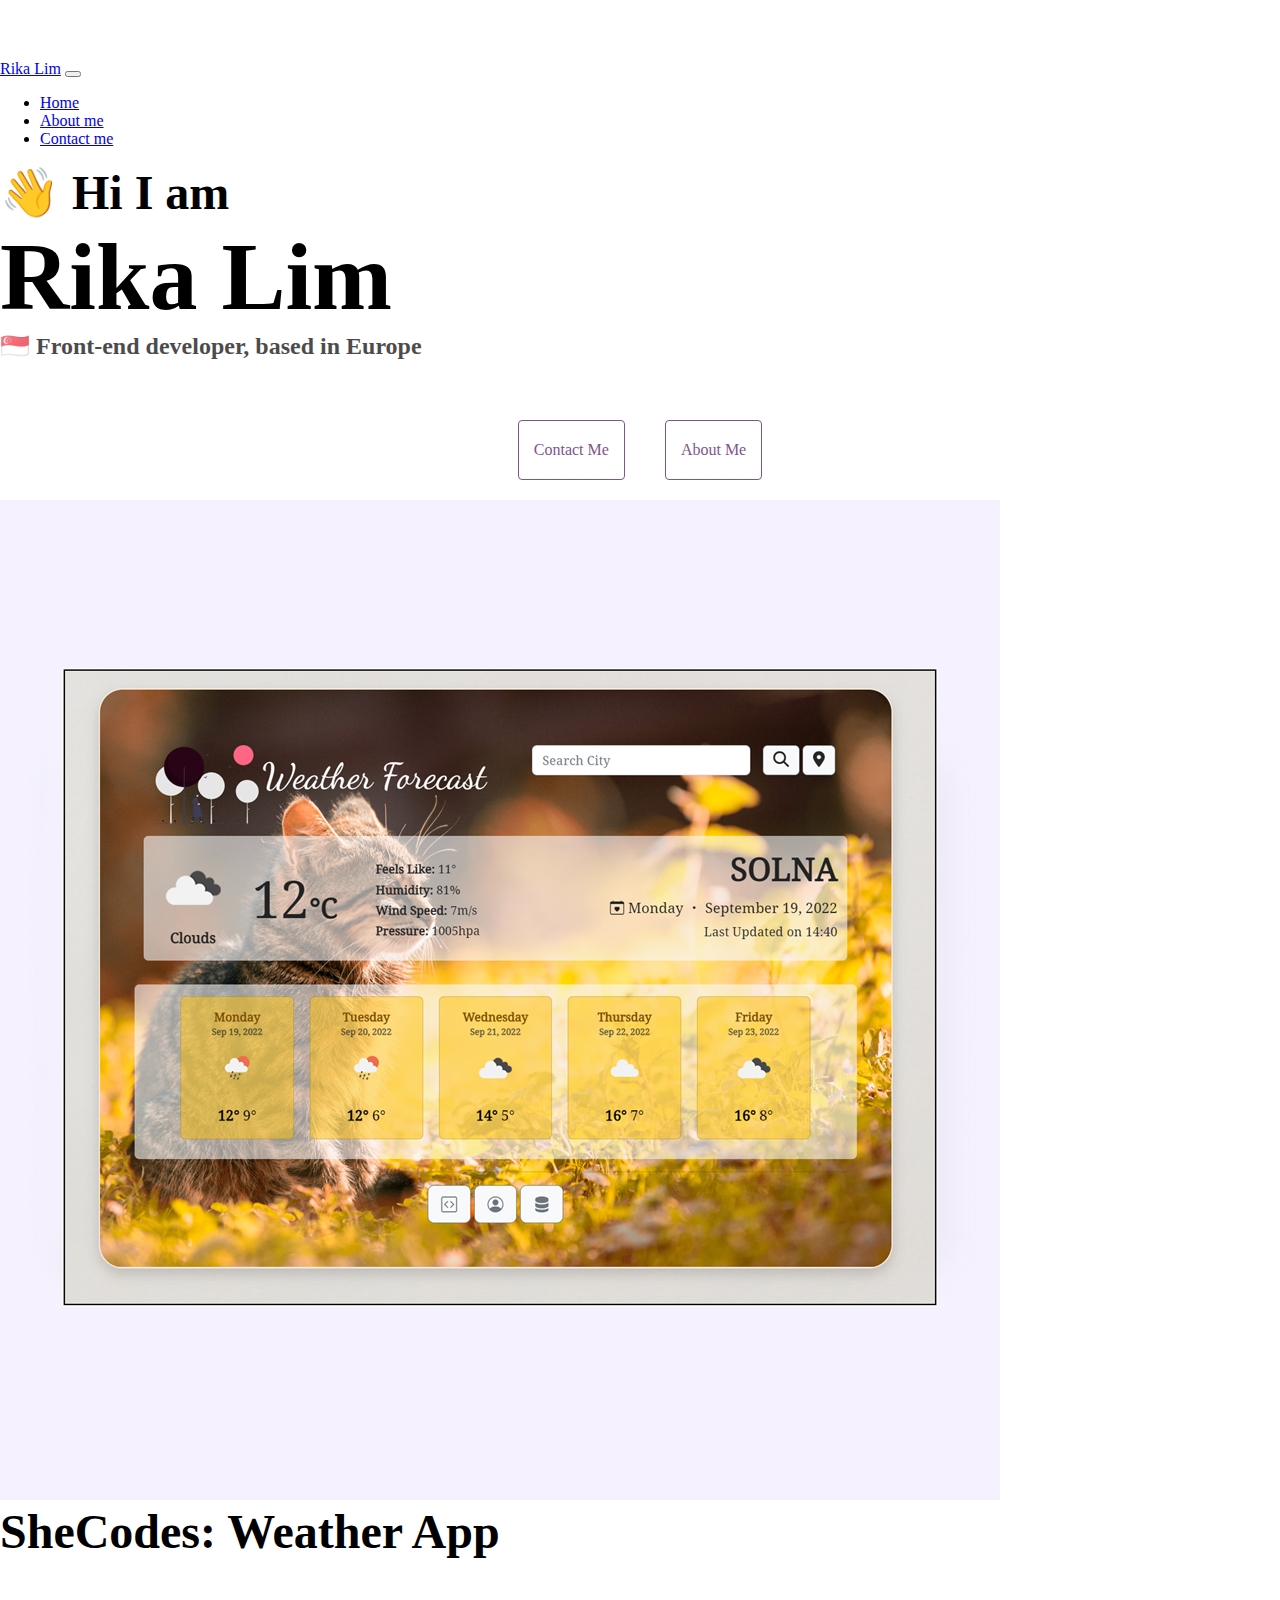
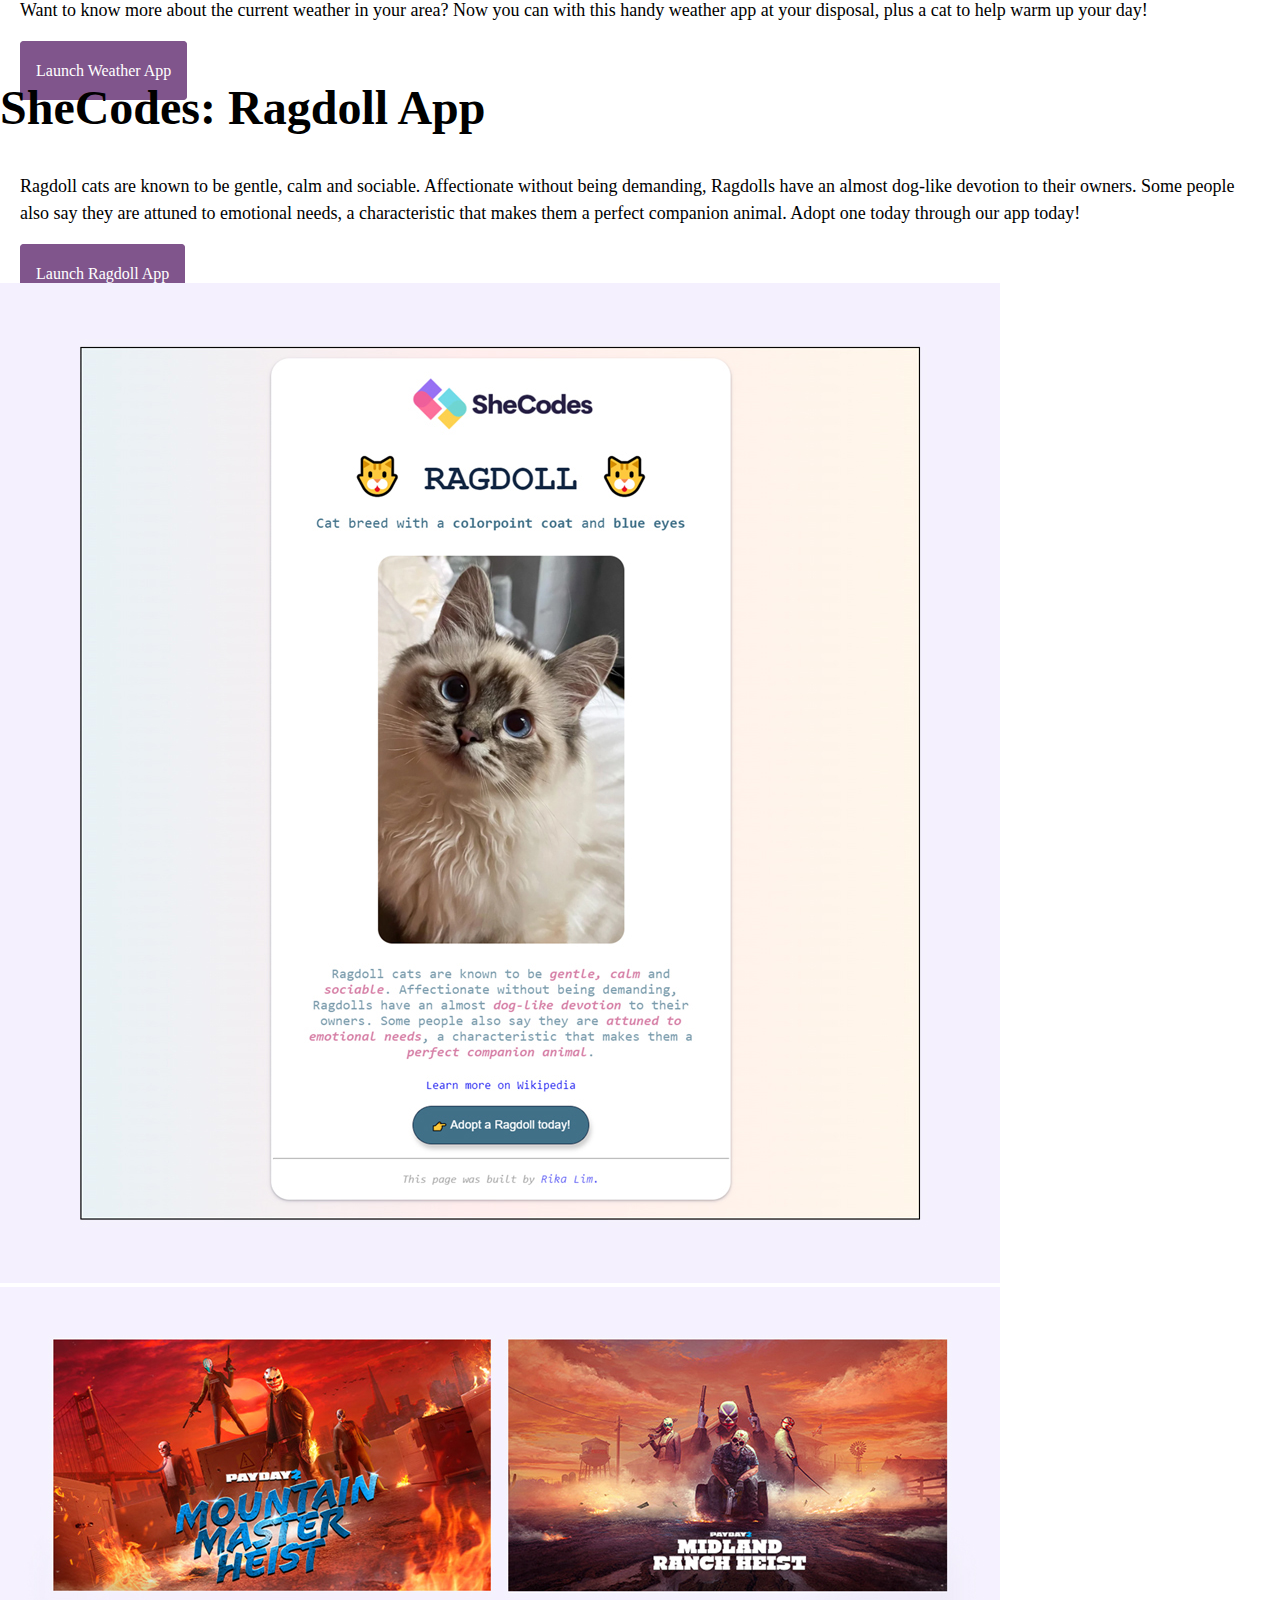
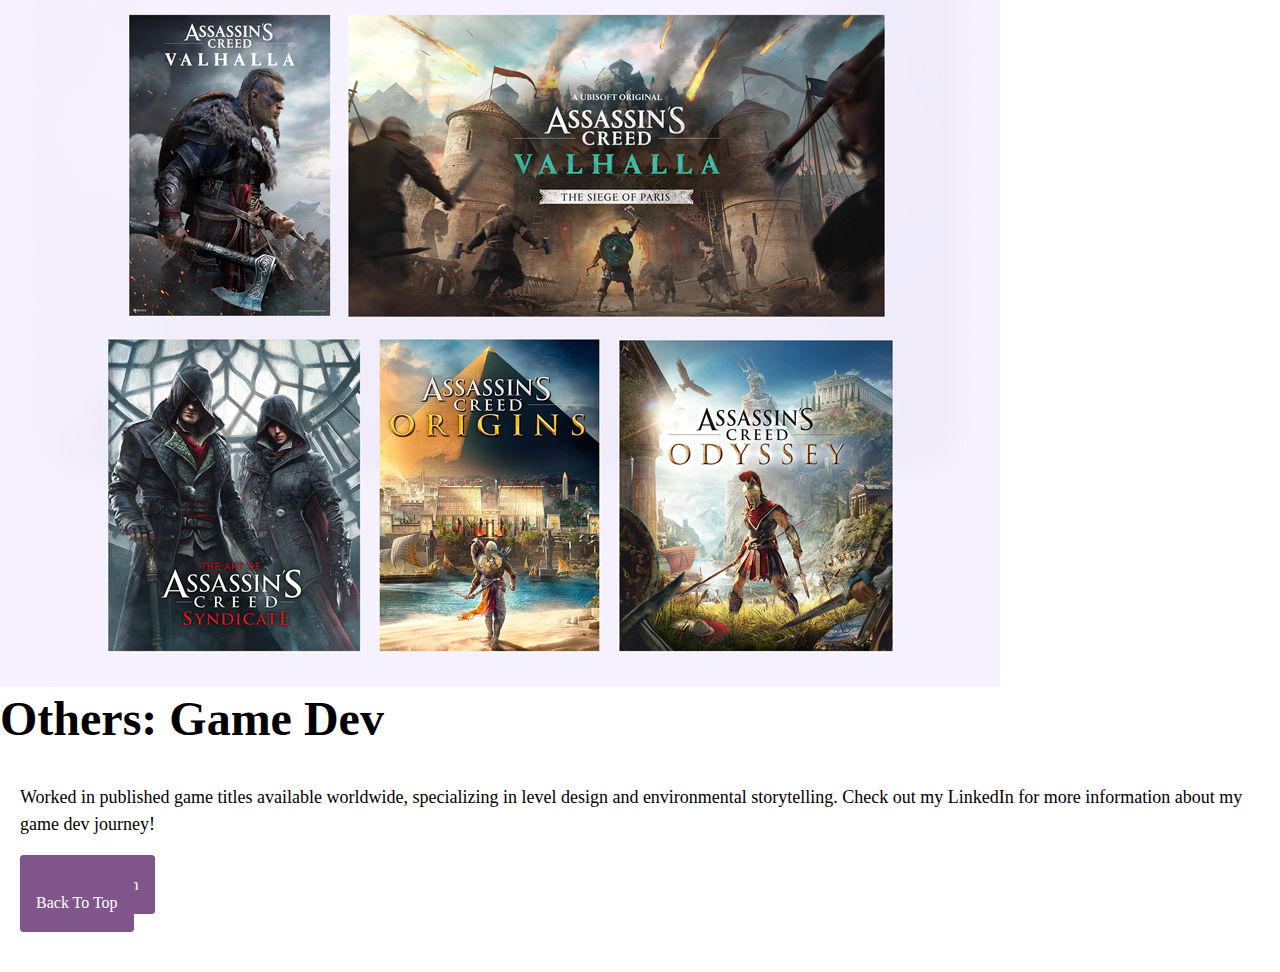
<file: index.html>
<!DOCTYPE html>
<html lang="en">

<head>
  <meta charset="UTF-8" />
  <meta http-equiv="X-UA-Compatible" content="IE=edge" />
  <meta name="viewport" content="width=device-width, initial-scale=1.0" />
  <meta name="description"
    content="This is the portfolio page of Rika Lim, a front-end developer from Singapore based in Europe." />
  <title>Rika Lim - Front-End Developer</title>

  <link href="https://cdn.jsdelivr.net/npm/bootstrap@5.0.2/dist/css/bootstrap.min.css" rel="stylesheet"
    integrity="sha384-EVSTQN3/azprG1Anm3QDgpJLIm9Nao0Yz1ztcQTwFspd3yD65VohhpuuCOmLASjC" crossorigin="anonymous" />

  <link rel="stylesheet" href="/src/style.css" />

</head>

<body>
  <div id="top"></div>

  <nav class="navbar navbar-expand-lg navbar-light bg-light fixed-top">
    <div class="container-fluid">
      <a class="navbar-brand" href="index.html">Rika Lim</a>
      <button class="navbar-toggler" type="button" data-bs-toggle="collapse" data-bs-target="#navbarNav"
        aria-controls="navbarNav" aria-expanded="false" aria-label="Toggle navigation">
        <span class="navbar-toggler-icon"></span>
      </button>
      <div class="collapse navbar-collapse" id="navbarNav">
        <ul class="navbar-nav">
          <li class="nav-item">
            <a class="nav-link active" aria-current="page" href="/">Home</a>
          </li>
          <li class="nav-item">
            <a class="nav-link" href="/pages/about.html">About me</a>
          </li>
          <li class="nav-item">
            <a class="nav-link" href="/pages/about.html#contact">Contact me</a>
          </li>
        </ul>
      </div>
    </div>
  </nav>


  <h2 class="text-center pt-5">👋 Hi I am</h2>
  <h1 class="text-center">Rika Lim</h1>
  <h3 class="text-center">🇸🇬 Front-end developer, based in Europe</h3>

  <div class="navigation-links mb-5">
    <a href="/pages/about.html#contact" class="contact-link" title="Contact Rika">Contact me</a>
    <a href="/pages/about.html" class="about-link" title="About Rika">About me</a>
  </div>

  <div class="container">
    <div class="row">
      <div class="col-md-6">
        <img src="/images/weather.jpg" class="img-fluid rounded" alt="weather">
      </div>
      <div class="col-md-6">
        <h2 class="mb-3">SheCodes: Weather App</h2>
        <p>
          Want to know more about the current weather in your area? Now you can with this handy weather app at your
          disposal, plus a cat to help warm up your day!
        </p>
        <div class="mt-5">
          <a href="https://rika-weather-app.netlify.app/" target="_blank" class="primary-link" title="Weather">Launch
            Weather App</a>
        </div>
      </div>
    </div>
    <div class="row mt-5">
      <div class="col-md-6">
        <h2 class="mb-3 ">SheCodes: Ragdoll App</h2>
        <p> Ragdoll cats are known to be gentle, calm and sociable. Affectionate without being demanding, Ragdolls have
          an almost dog-like devotion to their owners. Some people also say they are attuned to emotional needs, a
          characteristic that makes them a perfect companion animal. Adopt one today through our app today!</p>
        <div class="mb-5 mt-5">
          <a href="/projects/ragdoll/ragdoll.html" target="_blank" class="primary-link" title="Ragdoll Cats">Launch
            Ragdoll App</a>
        </div>
      </div>
      <div class="col-md-6">
        <img src="images/ragdoll.jpg" class="img-fluid rounded" alt="ragdoll cats">

      </div>
    </div>
    <div class="row mt-5">
      <div class="col-md-6">
        <img src="/images/games.jpg" class="img-fluid rounded" alt="video games">
      </div>
      <div class="col-md-6">
        <h2 class="mb-3">Others: Game Dev</h2>
        <p> Worked in published game titles available worldwide, specializing in level design and environmental
          storytelling. Check out my LinkedIn for more information about my game dev journey!
        </p>
        <div class="mt-5">
          <a href="https://www.linkedin.com/in/jubbileus/" target="_blank" class="primary-link"
            title="My other projects on LinkedIn">Go to LinkedIn</a>
        </div>
      </div>
    </div>
  </div>
  </div>

  <div class="pb-5"></div>
  <div class="pb-5 pt-5 align-center text-center">
    <a href="/#top" class="homepage-link">Back to Top</a>
  </div>

  <script src="https://cdn.jsdelivr.net/npm/bootstrap@5.0.2/dist/js/bootstrap.bundle.min.js"
    integrity="sha384-MrcW6ZMFYlzcLA8Nl+NtUVF0sA7MsXsP1UyJoMp4YLEuNSfAP+JcXn/tWtIaxVXM"
    crossorigin="anonymous"></script>
</body>

</html>
</file>
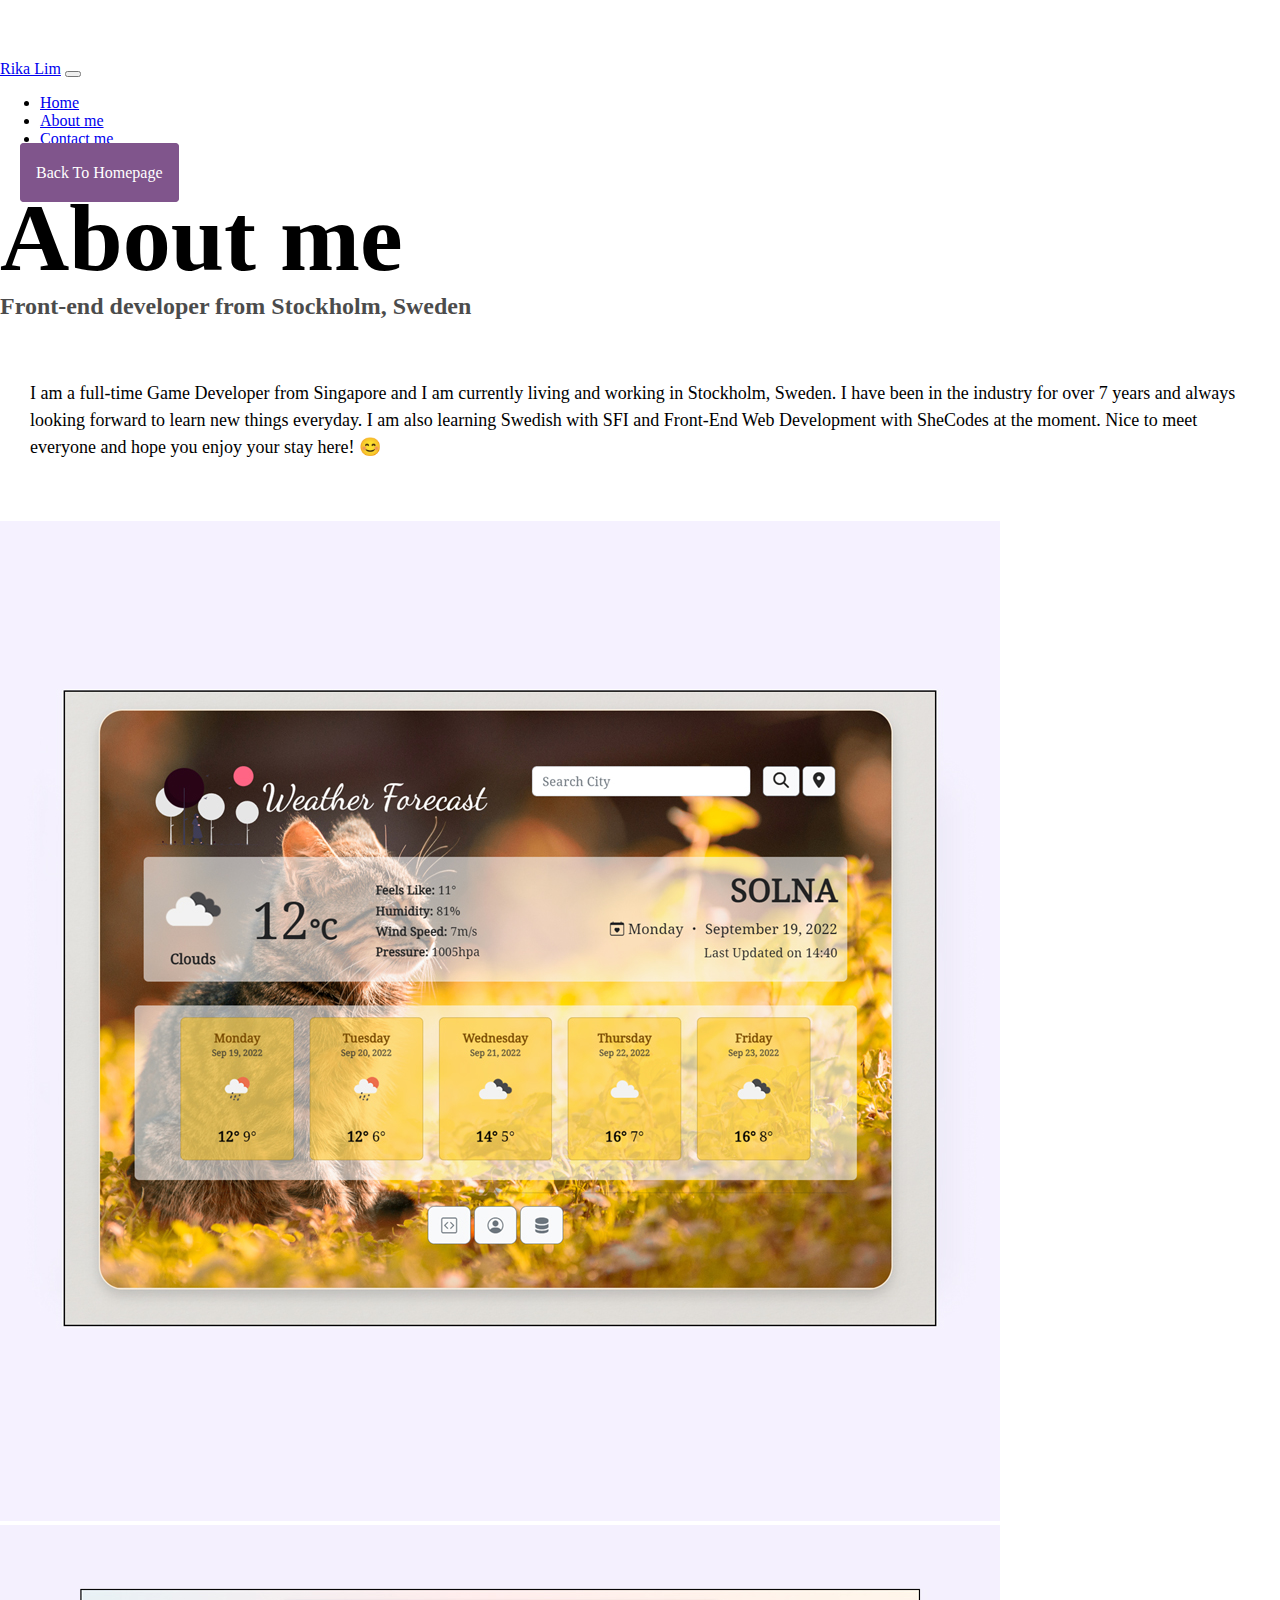
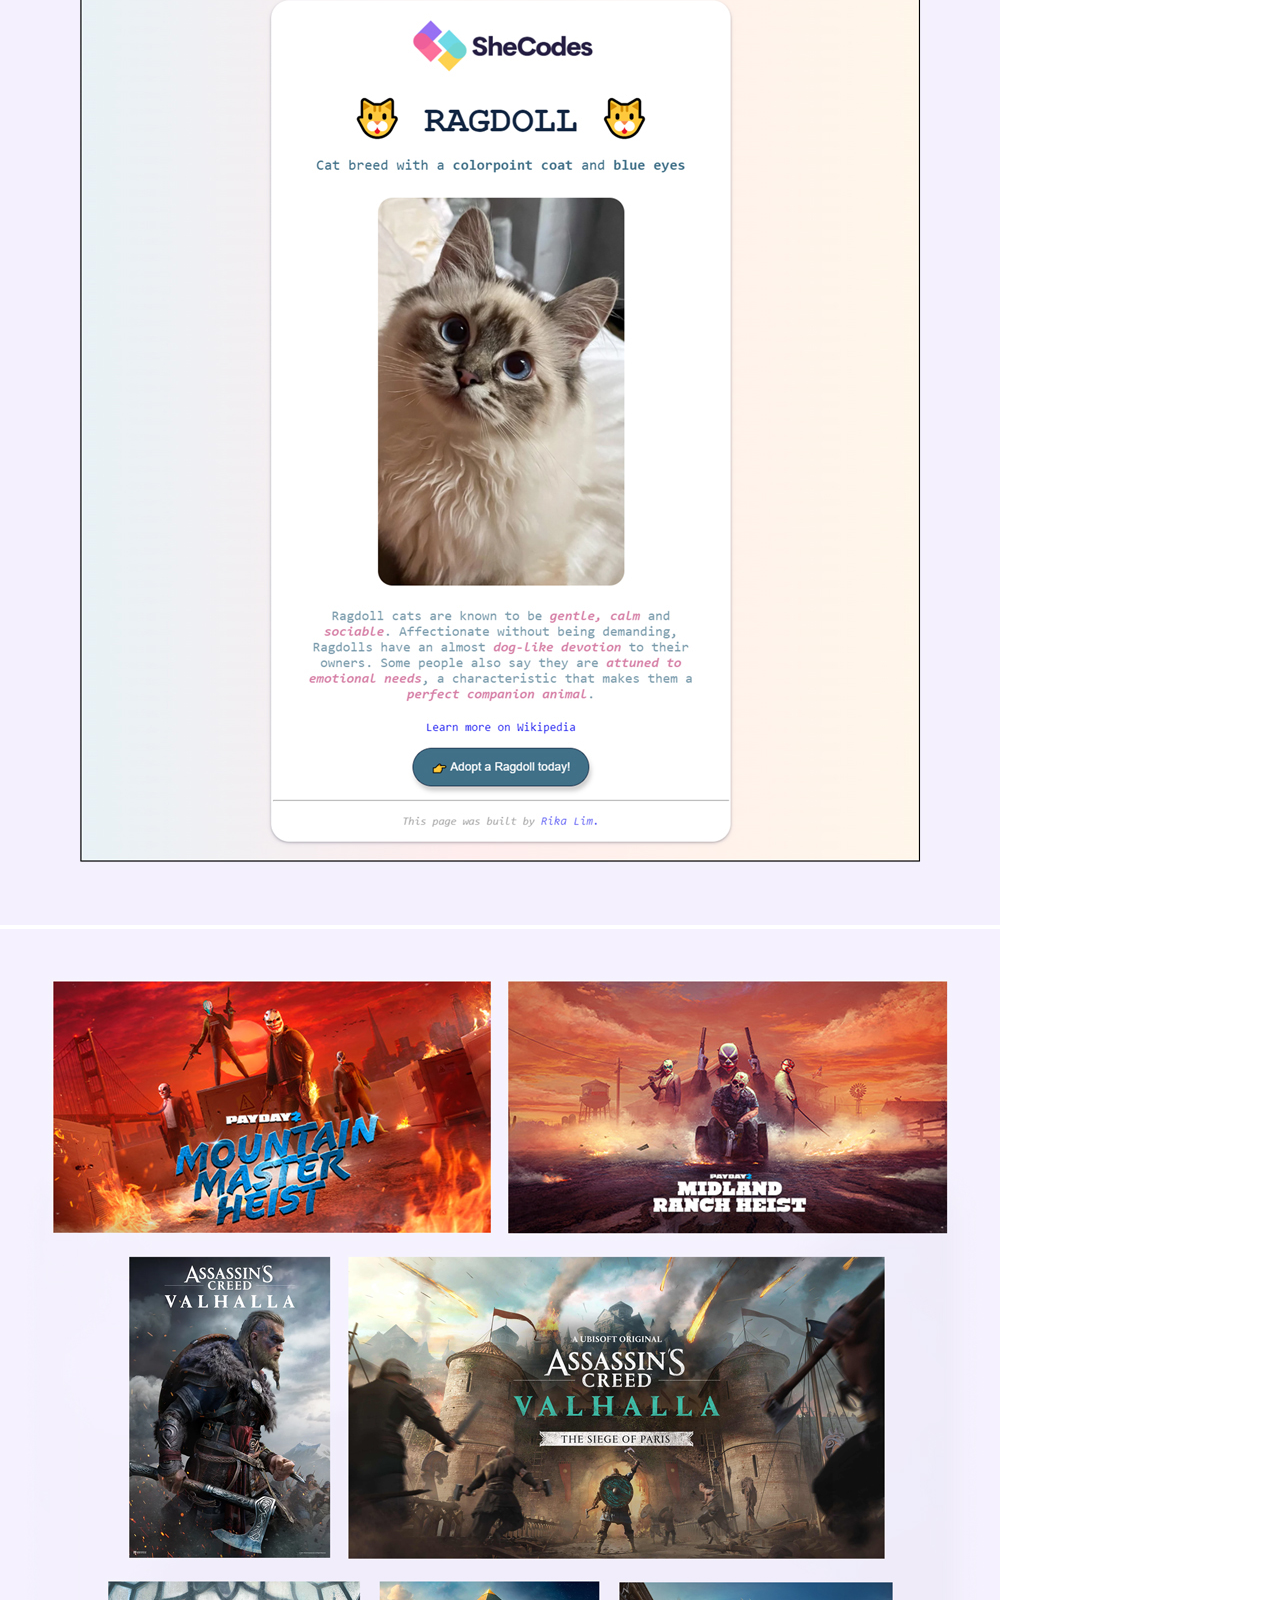
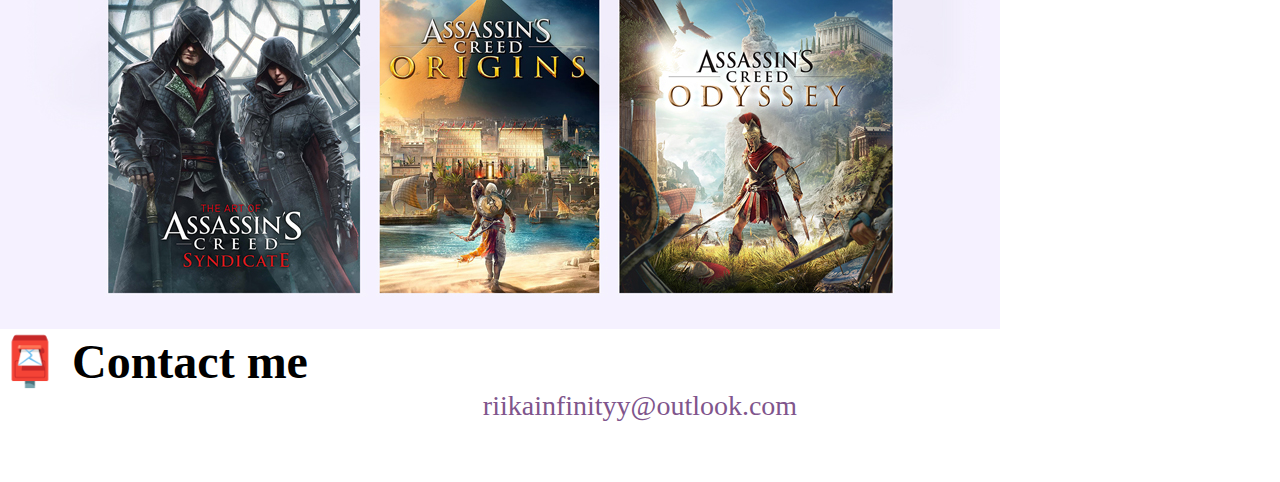
<file: pages/about.html>
<!DOCTYPE html>
<html lang="en">
  <head>
    <meta charset="UTF-8" />
    <meta http-equiv="X-UA-Compatible" content="IE=edge" />
    <meta name="viewport" content="width=device-width, initial-scale=1.0" />
    <meta
      name="description"
      content="This is the about page of Rika Lim, a front-end developer from Singapore based in Europe."
    />
    <title>Rika Lim - About Me</title>
    <link
      href="https://cdn.jsdelivr.net/npm/bootstrap@5.0.2/dist/css/bootstrap.min.css"
      rel="stylesheet"
      integrity="sha384-EVSTQN3/azprG1Anm3QDgpJLIm9Nao0Yz1ztcQTwFspd3yD65VohhpuuCOmLASjC"
      crossorigin="anonymous"
    />
    <link rel="stylesheet" href="/src/style.css" />
  </head>
  <body>
    <nav class="navbar navbar-expand-lg navbar-light bg-light fixed-top">
      <div class="container-fluid">
        <a class="navbar-brand" href="/">Rika Lim</a>
        <button
          class="navbar-toggler"
          type="button"
          data-bs-toggle="collapse"
          data-bs-target="#navbarNav"
          aria-controls="navbarNav"
          aria-expanded="false"
          aria-label="Toggle navigation"
        >
          <span class="navbar-toggler-icon"></span>
        </button>
        <div class="collapse navbar-collapse" id="navbarNav">
          <ul class="navbar-nav">
            <li class="nav-item">
              <a class="nav-link active" aria-current="page" href="/">Home</a>
            </li>
            <li class="nav-item">
              <a class="nav-link" href="/pages/about.html">About me</a>
            </li>
            <li class="nav-item">
              <a class="nav-link" href="/pages/about.html#contact"
                >Contact me</a
              >
            </li>
          </ul>
        </div>
      </div>
    </nav>
    <div class="pt-5 align-center text-center">
      <a href="/" class="homepage-link">Back to homepage</a>
    </div>

    <h1 class="text-center pt-5">About me</h1>
    <h3 class="text-center">Front-end developer from Stockholm, Sweden</h3>
    <div class="about-paragraphs">
      <p>
        I am a full-time Game Developer from Singapore and I am currently living
        and working in Stockholm, Sweden. I have been in the industry for over 7
        years and always looking forward to learn new things everyday. I am also
        learning Swedish with SFI and Front-End Web Development with SheCodes at
        the moment. Nice to meet everyone and hope you enjoy your stay here! 😊
      </p>
    </div>
    <div class="container">
      <div class="row">
        <div class="col-sm-4">
          <a
            href="https://rika-weather-app.netlify.app/"
            target="_blank"
            title="Launch Weather App"
            ><img
              src="/images/weather.jpg"
              class="img-fluid p-2 shadow rounded"
            />
          </a>
        </div>
        <div class="col-sm-4">
          <a
            href="/projects/ragdoll/ragdoll.html"
            target="_blank"
            title="Launch Ragdoll App"
            ><img
              src="/images/ragdoll.jpg"
              class="img-fluid p-2 shadow rounded"
            />
          </a>
        </div>
        <div class="col-sm-4">
          <a
            href="https://www.linkedin.com/in/jubbileus/"
            target="_blank"
            title="Go to LinkedIn"
            ><img
              src="/images/games.jpg"
              class="img-fluid p-2 shadow rounded"
            />
          </a>
        </div>
      </div>
    </div>
    <div id="contact" class="text-center pt-5">
      <h2>📮 Contact me</h2>
      <a
        href="mailto:riikainfinityy@outlook.com"
        class="pt-3 email-link"
        title="Email me"
      >
        riikainfinityy@outlook.com
      </a>
    </div>

    <script
      src="https://cdn.jsdelivr.net/npm/bootstrap@5.0.2/dist/js/bootstrap.bundle.min.js"
      integrity="sha384-MrcW6ZMFYlzcLA8Nl+NtUVF0sA7MsXsP1UyJoMp4YLEuNSfAP+JcXn/tWtIaxVXM"
      crossorigin="anonymous"
    ></script>
  </body>
</html>
</file>
<file: src/style.css>
:root {
  --primary-color: #80558c;
  --secondary-color: #f2d7d9;
  --extra-color: #6998ab;
  --box-shadow: rgba(50, 50, 93, 0.25) 0px 2px 5px -1px,
    rgba(0, 0, 0, 0.3) 0px 1px 3px -1px;
  --btn-transition: all 200ms ease-in-out;
}

body {
  margin: 60px auto;
}

h1,
h2,
h3 {
  margin: 0;
}

h1 {
  font-size: 96px;
}

h2 {
  font-size: 48px;
}

h3 {
  font-size: 24px;
  opacity: 0.7;
}

p {
  padding: 20px;
  border-radius: 4px;
  font-size: 18px;
  line-height: 1.5;
}

.navigation-links {
  display: flex;
  margin-top: 40px;
  justify-content: center;
}

.navigation-links a {
  margin: 20px;
  border-radius: 4px;
  padding: 20px 15px;
  text-decoration: none;
  text-transform: capitalize;
}

.contact-link:hover,
.about-link:hover {
  background: var(--primary-color);
  box-shadow: var(--box-shadow);
  color: white;
}

.contact-link,
.about-link {
  color: var(--primary-color);
  border: 1px solid var(--primary-color);
  transition: var(--btn-transition);
}

.primary-link:hover,
.homepage-link:hover {
  color: var(--primary-color);
  background: var(--secondary-color);
}

.primary-link,
.homepage-link {
  margin: 20px;
  border-radius: 4px;
  padding: 20px 15px;
  text-decoration: none;
  text-transform: capitalize;
  border: 1px solid var(--primary-color);
  background: var(--primary-color);
  color: white;
  transition: var(--btn-transition);
}

.about-paragraphs {
  display: flex;
  margin: 30px 0;
}

.about-paragraphs p {
  margin: 10px;
}

.email-link {
  display: flex;
  justify-content: center;
  color: var(--primary-color);
  font-size: 28px;
  text-decoration: none;
}

.email-link:hover {
  text-decoration: underline;
}

@media (max-width: 768px) {
  h1 {
    font-size: 80px;
  }

  h2 {
    font-size: 40px;
  }

  h3 {
    font-size: 20px;
  }

  p {
    font-size: 15px;
  }
}

@media (max-width: 576px) {
  h1 {
    font-size: 68px;
  }

  h2 {
    font-size: 32px;
  }

  h3 {
    font-size: 17px;
  }

  p {
    font-size: 15px;
  }

  .navigation-links a {
    padding: 10px 10px;
    font-size: 16px;
    margin: 10px;
  }

  .navigation-links {
    margin-top: 15px;
  }

  .email-link {
    font-size: 20px;
  }

  .primary-link,
  .homepage-link {
    margin: 10px;
    padding: 10px 10px;
    font-size: 16px;
  }

  .navbar-brand {
    font-size: 18px;
  }
}

@media (max-width: 400px) {
  h1 {
    font-size: 50px;
  }

  h2 {
    font-size: 25px;
  }

  h3 {
    font-size: 14px;
  }

  p {
    font-size: 11px;
  }

  .navigation-links {
    margin-top: 12px;
  }

  .navigation-links a {
    padding: 10px 10px;
    font-size: 13px;
  }

  .email-link {
    font-size: 20px;
  }

  .primary-link,
  .homepage-link {
    margin: 10px;
    padding: 10px 10px;
    font-size: 13px;
  }

  .navbar-brand {
    font-size: 16px;
  }
}
</file>
